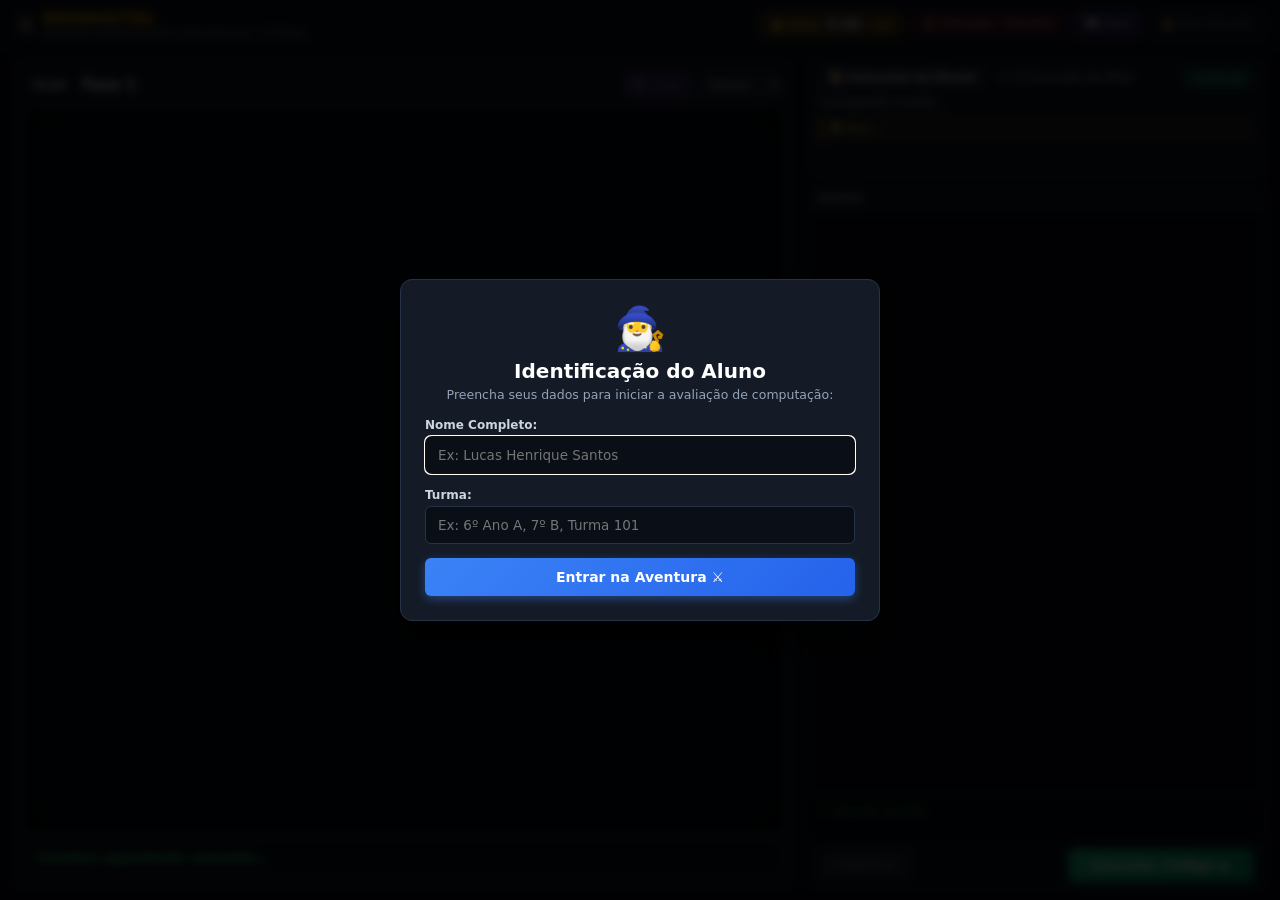
<file: index.html>
<!DOCTYPE html>
<html lang="pt-BR">
<head>
    <meta charset="UTF-8">
    <meta name="viewport" content="width=device-width, initial-scale=1.0">
    <title>EduDigital - Atividade Avaliativa de Pensamento Computacional</title>
    <link rel="stylesheet" href="static/css/style.css">
    <link rel="icon" href="data:image/svg+xml,<svg xmlns='http://www.w3.org/2000/svg' viewBox='0 0 100 100'><text y='.9em' font-size='90'>⚔️</text></svg>">
</head>
<body class="app-body">
    <!-- Cabeçalho Compacto e Ergonômico -->
    <header class="app-header">
        <div class="brand">
            <span class="brand-icon">⚔️</span>
            <div>
                <h1>EDUDIGITAL</h1>
                <div class="subtitle">Avaliação de Pensamento Computacional • 10 Fases</div>
            </div>
        </div>

        <div class="header-center">
            <div class="level-tracker" id="levelTracker">
                <!-- 10 dots das fases gerados dinamicamente via JS -->
            </div>
        </div>

        <div class="header-right">
            <div class="live-score-badge" id="scoreDisplayBadge" title="Nota acumulada na avaliação (0.0 a 4.0)">
                ⭐ Nota: <strong>0.00</strong> / 4.0
            </div>
            <button class="btn-finish-eval" id="btnFinishEval" title="Entregar a avaliação com a nota atual e ver o boletim">
                🚪 Entregar / Desistir
            </button>
            <button class="btn-guide" id="btnOpenGuide" title="Ver Guia dos 4 Pilares">
                📖 Guia
            </button>
            <div class="student-tag" id="studentTag" style="display: none;">
                <span>👤 <strong id="studentNameDisplay">Aluno</strong></span>
                <span class="turma-badge" id="studentTurmaDisplay">Turma</span>
            </div>
            <button class="btn-teacher" id="btnOpenTeacher" title="Acesso restrito para o professor">
                🔒 Área Docente
            </button>
        </div>
    </header>

    <!-- Layout Lado a Lado (Cenário à Esquerda | Código e Instruções à Direita) -->
    <main class="workspace-split">
        <!-- Coluna 1: Cenário da Masmorra (Canvas com visualização desimpedida) -->
        <section class="arena-column">
            <div class="arena-topbar">
                <div class="arena-title-wrap">
                    <span class="pilar-badge" id="pilarBadge">Pilar</span>
                    <h2 class="arena-title" id="questTitle">Fase 1</h2>
                </div>
                <div class="arena-controls">
                    <button class="btn-toggle-overlay active" id="btnToggleOverlay" title="Mostrar/ocultar guias visuais no mapa">
                        🔍 Guias
                    </button>
                    <div class="speed-control">
                        <select id="speedSelect" class="select-clean">
                            <option value="240">Normal</option>
                            <option value="120">Rápido ⚡</option>
                            <option value="40">Ultra 🚀</option>
                        </select>
                    </div>
                </div>
            </div>

            <!-- Viewport Responsivo do Canvas -->
            <div class="canvas-viewport" id="canvasViewport">
                <canvas id="gameCanvas"></canvas>
            </div>

            <!-- Barra Inferior de Status da Arena -->
            <div class="arena-bottombar">
                <div class="arena-status-msg" id="arenaMsg">Cavaleiro aguardando comandos...</div>
                <div class="objectives-inline" id="objectivesList">
                    <!-- Badges com checkboxes dos objetivos da fase -->
                </div>
            </div>
        </section>

        <!-- Coluna 2: Instruções Claras + Console de Código (Sempre Visível Lado a Lado!) -->
        <section class="code-column">
            <!-- Card de Instruções e Missão (Compacto e Bem Posicionado) -->
            <div class="instructions-card">
                <div class="instructions-header">
                    <div class="d-tabs-small">
                        <button class="d-tab-small active" id="tabMissao">📜 Instruções da Missão</button>
                        <button class="d-tab-small" id="tabConceito">🎓 O Conceito do Pilar</button>
                    </div>
                    <span class="phase-pts-pill" id="phasePtsBadge">+0.40 pts</span>
                </div>

                <div class="instructions-body" id="contentMissao">
                    <p class="quest-desc" id="questDesc">Carregando missão...</p>
                    <div class="quest-hint" id="questHint">
                        💡 Dica...
                    </div>
                </div>

                <div class="instructions-body" id="contentConceito" style="display: none;">
                    <p id="didacticDefText" class="didactic-text-compact"></p>
                    <div class="analogy-box-compact">
                        <strong>🍰 Analogia:</strong> <span id="didacticAnalogyText"></span>
                    </div>
                </div>
            </div>

            <!-- Console de Código (Ocupa o restante da tela com botões sempre visíveis) -->
            <div class="code-editor-card">
                <!-- Barra de Comandos Rápidos (Inserção com 1 clique) -->
                <div class="quick-commands-bar">
                    <span class="quick-lbl">Inserir:</span>
                    <div class="quick-commands" id="quickCommands">
                        <!-- Chips de comandos gerados dinamicamente -->
                    </div>
                </div>

                <!-- Textarea de Código que cresce flexivelmente -->
                <div class="editor-textarea-wrapper">
                    <textarea class="code-textarea" id="codeEditor" spellcheck="false"></textarea>
                </div>

                <!-- Console de Execução Passo a Passo -->
                <div class="console-output" id="consoleOutput">
                    > Console pronto.
                </div>

                <!-- Barra de Ação Fixa no Rodapé da Coluna (Nunca some!) -->
                <div class="editor-footer">
                    <button class="btn-reset" id="btnReset" title="Reiniciar posição do herói">↺ Reiniciar</button>
                    <button class="btn-run" id="btnRun">
                        <span>Executar Código</span> ▶
                    </button>
                </div>
            </div>
        </section>
    </main>

    <!-- Modal: Guia Completo dos 4 Pilares -->
    <div class="modal-overlay" id="guideModal">
        <div class="modal-box large">
            <button class="close-btn" id="closeGuideBtn">&times;</button>
            <div class="modal-header" style="text-align: left;">
                <h2>🧭 Os Pilares do Pensamento Computacional</h2>
                <p>Compreenda os fundamentos essenciais avaliados nesta aventura:</p>
            </div>

            <div class="guide-grid">
                <div class="guide-card">
                    <div class="g-icon" style="color: #60a5fa;">1️⃣</div>
                    <h3>Instruções e Algoritmos</h3>
                    <p><strong>O que é:</strong> Uma sequência finita e clara de instruções passo a passo para resolver um problema.</p>
                    <p class="g-example"><em>Exemplo:</em> Seguir uma receita ou um percurso ordenado até o destino.</p>
                </div>

                <div class="guide-card">
                    <div class="g-icon" style="color: #fbbf24;">2️⃣</div>
                    <h3>Decomposição</h3>
                    <p><strong>O que é:</strong> Quebrar um problema grande em partes menores e mais fáceis de resolver.</p>
                    <p class="g-example"><em>Exemplo:</em> Dividir a missão em Subproblema A, Subproblema B e Subproblema C.</p>
                </div>

                <div class="guide-card">
                    <div class="g-icon" style="color: #a78bfa;">3️⃣</div>
                    <h3>Reconhecimento de Padrões</h3>
                    <p><strong>O que é:</strong> Identificar repetições para usar laços <code>repetir(N)</code> em vez de reescrever tudo.</p>
                    <p class="g-example"><em>Exemplo:</em> O refrão de uma música ou uma rota rítmica de passos.</p>
                </div>

                <div class="guide-card">
                    <div class="g-icon" style="color: #f472b6;">4️⃣</div>
                    <h3>Abstração</h3>
                    <p><strong>O que é:</strong> Focar no essencial e criar funções reutilizáveis <code>funcao</code> sem se perder em detalhes.</p>
                    <p class="g-example"><em>Exemplo:</em> O botão de ligar a TV: aciona a rotina inteira sem precisar refazer os fios.</p>
                </div>
            </div>

            <div style="margin-top: 20px; padding: 14px; background: rgba(0,0,0,0.3); border-radius: 8px; border: 1px solid var(--border-color);">
                <h3 style="color: #fbbf24; margin-bottom: 6px; font-size: 15px;">📊 Como a Nota (0 a 4) é calculada na avaliação?</h3>
                <ul style="font-size: 12.5px; color: #cbd5e1; line-height: 1.6; margin-left: 20px;">
                    <li>A atividade possui <strong>10 fases</strong>. Cada fase concluída vale <strong>+0.40 pontos</strong> ($10 \times 0.40 = \mathbf{4.00\text{ pontos}}$).</li>
                    <li>O placar no topo da tela <code>⭐ Nota: X.XX / 4.0</code> acumula seus acertos fase por fase em tempo real.</li>
                    <li>Nas fases de Reconhecimento de Padrões e Abstração, aplicar o laço <code>repetir(N)</code> ou a <code>funcao</code> garante a pontuação máxima da fase.</li>
                </ul>
            </div>
        </div>
    </div>

    <!-- Modal: Identificação do Aluno (Nome e Turma) -->
    <div class="modal-overlay" id="studentModal">
        <div class="modal-box">
            <div class="modal-header">
                <div style="font-size: 42px; margin-bottom: 6px;">🧙‍♂️</div>
                <h2>Identificação do Aluno</h2>
                <p>Preencha seus dados para iniciar a avaliação de computação:</p>
            </div>
            <form id="studentForm">
                <div class="form-group">
                    <label for="inputNome">Nome Completo:</label>
                    <input type="text" id="inputNome" class="form-input" placeholder="Ex: Lucas Henrique Santos" required autofocus>
                </div>
                <div class="form-group">
                    <label for="inputTurma">Turma:</label>
                    <input type="text" id="inputTurma" class="form-input" placeholder="Ex: 6º Ano A, 7º B, Turma 101" required>
                </div>
                <button type="submit" class="btn-submit">Entrar na Aventura ⚔️</button>
            </form>
        </div>
    </div>

    <!-- Modal: Login do Professor (Protegido por Senha Luana@2011) -->
    <div class="modal-overlay" id="teacherModal">
        <div class="modal-box">
            <button class="close-btn" id="closeTeacherBtn">&times;</button>
            <div class="modal-header">
                <div style="font-size: 36px; margin-bottom: 6px;">🔐</div>
                <h2>Acesso Docente</h2>
                <p>Área restrita para consulta de relatórios e notas.</p>
            </div>
            <form id="teacherLoginForm">
                <div class="form-group">
                    <label for="inputTeacherPass">Senha de Acesso:</label>
                    <input type="password" id="inputTeacherPass" class="form-input" placeholder="Digite a senha..." required>
                </div>
                <div id="teacherError" style="color: #ef4444; font-size: 13px; margin-bottom: 12px; display: none;"></div>
                <button type="submit" class="btn-submit">Entrar no Painel</button>
            </form>
        </div>
    </div>

    <!-- Modal: Painel do Professor -->
    <div class="modal-overlay" id="teacherDashModal">
        <div class="modal-box large">
            <button class="close-btn" id="closeDashBtn">&times;</button>
            <div class="modal-header" style="text-align: left;">
                <h2>📊 Painel de Avaliações - Professor</h2>
                <p>Acompanhamento de notas acumuladas (0 a 4) e desempenho por pilar.</p>
            </div>

            <div class="stats-bar">
                <div class="stat-metric">
                    <div class="val" id="statTotalAlunos">0</div>
                    <div class="lbl">Alunos Avaliados</div>
                </div>
                <div class="stat-metric">
                    <div class="val" id="statMediaGeral">0.0</div>
                    <div class="lbl">Média da Turma (0 a 4)</div>
                </div>
                <div class="stat-metric">
                    <div class="val" id="statNivel4" style="color: #34d399;">0</div>
                    <div class="lbl">Nível 4 (Avançado)</div>
                </div>
                <div class="stat-metric">
                    <div class="val" id="statNivel3" style="color: #60a5fa;">0</div>
                    <div class="lbl">Nível 3 (Proficiente)</div>
                </div>
            </div>

            <div class="teacher-toolbar">
                <div style="display: flex; gap: 8px; align-items: center;">
                    <label for="filterTurma" style="font-size: 13px; color: var(--text-muted);">Filtrar por Turma:</label>
                    <select id="filterTurma" class="form-input" style="width: auto; padding: 6px 12px;">
                        <option value="">Todas as Turmas</option>
                    </select>
                </div>
                <button class="btn-submit" id="btnExportCsv" style="width: auto; padding: 8px 16px; font-size: 13px;">
                    📥 Baixar Planilha (Excel/CSV)
                </button>
            </div>

            <div style="overflow-x: auto; max-height: 380px;">
                <table class="custom-table">
                    <thead>
                        <tr>
                            <th>Aluno</th>
                            <th>Turma</th>
                            <th>Status</th>
                            <th>Fase Atual</th>
                            <th>Nota (0 a 4)</th>
                            <th>Instruções</th>
                            <th>Algoritmo</th>
                            <th>Decomposição</th>
                            <th>Padrões</th>
                            <th>Abstração</th>
                            <th>Última Atualização</th>
                            <th>Ação</th>
                        </tr>
                    </thead>
                    <tbody id="teacherTableBody">
                    </tbody>
                </table>
            </div>
        </div>
    </div>

    <!-- Modal de Confirmação: Desistir / Entregar com Nota Atual -->
    <div class="modal-overlay" id="confirmSurrenderModal">
        <div class="modal-box" style="max-width: 440px; text-align: center;">
            <button class="close-btn" id="closeSurrenderBtn">&times;</button>
            <div style="font-size: 38px; margin-bottom: 8px;">📋</div>
            <h2 style="color: #fff; margin-bottom: 6px;">Entregar Avaliação?</h2>
            <p style="color: var(--text-muted); font-size: 13.5px; line-height: 1.5; margin-bottom: 16px;">
                Você está atualmente na <strong id="surrenderPhaseText" style="color: #60a5fa;">Fase 1 de 10</strong> com a nota acumulada de <strong id="surrenderScoreText" style="color: #34d399;">0.00 / 4.0</strong>.<br><br>
                Deseja encerrar agora e gerar seu boletim final de desempenho?
            </p>
            <div style="display: flex; gap: 10px; justify-content: center;">
                <button class="btn-reset" id="btnCancelSurrender" style="padding: 9px 16px; border-radius: 6px;">
                    Continuar Jogando ⚔️
                </button>
                <button class="btn-submit" id="btnConfirmSurrender" style="background: #e11d48; width: auto; padding: 9px 18px; border-radius: 6px;">
                    Sim, Entregar Avaliação 🚪
                </button>
            </div>
        </div>
    </div>

    <!-- Modal: Certificado Final de Conclusão -->
    <div class="modal-overlay" id="certModal">
        <div class="modal-box certificate-card">
            <div style="font-size: 36px;" id="certIcon">🏆</div>
            <h2 style="color: #fff; margin-top: 4px;" id="certMainTitle">Boletim de Avaliação</h2>
            <p style="color: var(--text-muted); font-size: 14px;">
                Aluno: <strong id="certStudentName" style="color: #60a5fa;"></strong> | Turma: <span id="certTurma" class="turma-badge"></span>
            </p>

            <div class="cert-badge" id="certScoreBadge" style="margin-top: 14px;">
                <span id="certFinalScore">4.0</span>
                <span class="cert-grade-label">Nota Final</span>
            </div>

            <h3 id="certConceito" style="color: #fbbf24; font-size: 16px; margin-bottom: 6px;">Nível</h3>
            <p id="certFeedback" style="font-size: 12.5px; color: #cbd5e1; line-height: 1.5; margin-bottom: 16px;"></p>

            <div style="text-align: left; margin-bottom: 6px;">
                <h4 style="font-size: 11px; text-transform: uppercase; color: var(--text-muted); letter-spacing: 0.5px;">Desempenho por Pilar (Escala 0 a 4):</h4>
            </div>

            <div class="pillars-grid">
                <div class="pillar-stat-card">
                    <div class="p-name">Instruções</div>
                    <div class="p-score" id="certScoreInstrucoes">-</div>
                </div>
                <div class="pillar-stat-card">
                    <div class="p-name">Algoritmo</div>
                    <div class="p-score" id="certScoreAlgoritmo">-</div>
                </div>
                <div class="pillar-stat-card">
                    <div class="p-name">Decomposição</div>
                    <div class="p-score" id="certScoreDecomposicao">-</div>
                </div>
                <div class="pillar-stat-card">
                    <div class="p-name">Padrões</div>
                    <div class="p-score" id="certScorePadroes">-</div>
                </div>
                <div class="pillar-stat-card">
                    <div class="p-name">Abstração</div>
                    <div class="p-score" id="certScoreAbstracao">-</div>
                </div>
            </div>

            <p style="font-size: 12px; color: #10b981; margin: 12px 0;">✓ Sua nota e código foram registrados com sucesso!</p>

            <button class="btn-submit" id="btnCloseCert">Fechar e Explorar Masmorra</button>
        </div>
    </div>

    <!-- Scripts -->
    <script src="static/js/audio.js"></script>
    <script src="static/js/levels.js"></script>
    <script src="static/js/engine.js"></script>
    <script src="static/js/evaluator.js"></script>
    <script src="static/js/app.js"></script>
</body>
</html>
</file>
<file: static/css/style.css>
:root {
    --bg-dark: #080c14;
    --bg-card: #121824;
    --bg-card-alt: #1a2232;
    --border-color: #263347;
    --primary: #3b82f6;
    --primary-hover: #2563eb;
    --accent-gold: #f59e0b;
    --accent-emerald: #10b981;
    --accent-ruby: #ef4444;
    --accent-purple: #8b5cf6;
    --text-main: #f8fafc;
    --text-muted: #94a3b8;
    --code-bg: #090d15;
    --radius: 8px;
}

* {
    box-sizing: border-box;
    margin: 0;
    padding: 0;
    font-family: 'Segoe UI', system-ui, -apple-system, sans-serif;
}

/* Corpo Fixo sem Rolagem Geral (100% da Altura da Tela) */
body.app-body {
    background: var(--bg-dark);
    color: var(--text-main);
    height: 100vh;
    max-height: 100vh;
    overflow: hidden;
    display: flex;
    flex-direction: column;
}

/* Header Compacto (48px) */
.app-header {
    height: 48px;
    background: #0d121c;
    border-bottom: 1.5px solid var(--border-color);
    padding: 0 16px;
    display: flex;
    justify-content: space-between;
    align-items: center;
    flex-shrink: 0;
    z-index: 50;
}

.brand {
    display: flex;
    align-items: center;
    gap: 8px;
}

.brand-icon {
    font-size: 22px;
    filter: drop-shadow(0 0 8px rgba(245, 158, 11, 0.6));
}

.brand h1 {
    font-size: 16px;
    font-weight: 800;
    letter-spacing: 0.5px;
    background: linear-gradient(135deg, #fbbf24, #f59e0b, #ef4444);
    -webkit-background-clip: text;
    -webkit-text-fill-color: transparent;
}

.brand .subtitle {
    font-size: 10px;
    color: var(--text-muted);
}

.header-center {
    display: flex;
    align-items: center;
}

.level-tracker {
    display: flex;
    gap: 3px;
    align-items: center;
    max-width: 520px;
    overflow-x: auto;
}

.level-dot {
    width: 22px;
    height: 22px;
    border-radius: 50%;
    background: var(--bg-card);
    border: 1.5px solid var(--border-color);
    display: flex;
    align-items: center;
    justify-content: center;
    font-size: 10px;
    font-weight: bold;
    color: var(--text-muted);
    cursor: pointer;
    transition: all 0.2s;
    flex-shrink: 0;
}

.level-dot.active {
    border-color: var(--accent-gold);
    color: #fff;
    background: rgba(245, 158, 11, 0.25);
    box-shadow: 0 0 8px rgba(245, 158, 11, 0.5);
    transform: scale(1.15);
}

.level-dot.completed {
    border-color: var(--accent-emerald);
    background: var(--accent-emerald);
    color: #fff;
}

.header-right {
    display: flex;
    align-items: center;
    gap: 8px;
}

.btn-finish-eval {
    background: rgba(225, 29, 72, 0.15);
    border: 1px solid rgba(225, 29, 72, 0.45);
    color: #fb7185;
    padding: 4px 10px;
    border-radius: 6px;
    font-size: 11px;
    font-weight: 600;
    cursor: pointer;
    transition: all 0.2s;
    display: flex;
    align-items: center;
    gap: 4px;
}

.btn-finish-eval:hover {
    background: #e11d48;
    color: #fff;
    box-shadow: 0 0 10px rgba(225, 29, 72, 0.4);
}

.live-score-badge {
    background: rgba(245, 158, 11, 0.15);
    border: 1px solid var(--accent-gold);
    color: #fbbf24;
    padding: 3px 10px;
    border-radius: 14px;
    font-size: 11.5px;
    font-weight: 600;
}

.live-score-badge strong {
    font-size: 13.5px;
    color: #fff;
}

.btn-guide {
    background: rgba(139, 92, 246, 0.15);
    border: 1px solid var(--accent-purple);
    color: #c084fc;
    padding: 4px 10px;
    border-radius: 6px;
    font-size: 11px;
    font-weight: 600;
    cursor: pointer;
    transition: all 0.2s;
}

.btn-guide:hover {
    background: var(--accent-purple);
    color: #fff;
}

.student-tag {
    background: var(--bg-card);
    border: 1px solid var(--border-color);
    padding: 4px 10px;
    border-radius: 14px;
    display: flex;
    align-items: center;
    gap: 6px;
    font-size: 11.5px;
}

.student-tag .turma-badge {
    background: var(--primary);
    color: #fff;
    padding: 1px 6px;
    border-radius: 8px;
    font-size: 10px;
    font-weight: bold;
}

.btn-teacher {
    background: transparent;
    border: 1px solid #475569;
    color: var(--text-muted);
    padding: 4px 10px;
    border-radius: 6px;
    font-size: 11px;
    cursor: pointer;
}

.btn-teacher:hover {
    color: #fff;
    border-color: #94a3b8;
    background: rgba(255, 255, 255, 0.05);
}

/* Layout Dividido Lado a Lado (100% Viewport) */
.workspace-split {
    flex: 1;
    height: calc(100vh - 48px);
    display: grid;
    grid-template-columns: 1fr 460px;
    gap: 12px;
    padding: 10px 14px 12px 14px;
    overflow: hidden;
}

@media (max-width: 1024px) {
    body.app-body {
        overflow-y: auto;
        height: auto;
    }
    .workspace-split {
        grid-template-columns: 1fr;
        height: auto;
        overflow: visible;
    }
}

/* Coluna 1: Arena do Jogo */
.arena-column {
    display: flex;
    flex-direction: column;
    height: 100%;
    min-height: 0;
    background: var(--bg-card);
    border: 1px solid var(--border-color);
    border-radius: var(--radius);
    padding: 10px;
    overflow: hidden;
}

.arena-topbar {
    display: flex;
    justify-content: space-between;
    align-items: center;
    margin-bottom: 8px;
    height: 32px;
    flex-shrink: 0;
}

.arena-title-wrap {
    display: flex;
    align-items: center;
    gap: 8px;
}

.arena-title {
    font-size: 15px;
    font-weight: 700;
    color: #fff;
}

.pilar-badge {
    padding: 3px 8px;
    border-radius: 6px;
    font-size: 10px;
    font-weight: 700;
    text-transform: uppercase;
}

.pilar-instrucoes { background: rgba(59, 130, 246, 0.2); color: #60a5fa; border: 1px solid #3b82f6; }
.pilar-algoritmo { background: rgba(16, 185, 129, 0.2); color: #34d399; border: 1px solid #10b981; }
.pilar-decomposicao { background: rgba(245, 158, 11, 0.2); color: #fbbf24; border: 1px solid #f59e0b; }
.pilar-padroes { background: rgba(139, 92, 246, 0.2); color: #a78bfa; border: 1px solid #8b5cf6; }
.pilar-abstracao { background: rgba(236, 72, 153, 0.2); color: #f472b6; border: 1px solid #ec4899; }

.arena-controls {
    display: flex;
    align-items: center;
    gap: 8px;
}

.btn-toggle-overlay {
    background: var(--bg-card-alt);
    border: 1px solid var(--border-color);
    color: #94a3b8;
    padding: 4px 8px;
    border-radius: 6px;
    font-size: 11px;
    cursor: pointer;
}

.btn-toggle-overlay.active {
    border-color: var(--accent-purple);
    color: #c084fc;
    background: rgba(139, 92, 246, 0.15);
}

.select-clean {
    background: var(--bg-card-alt);
    border: 1px solid var(--border-color);
    color: #fff;
    padding: 4px 6px;
    border-radius: 6px;
    font-size: 11px;
    outline: none;
}

/* Canvas Viewport que se ajusta automaticamente sem transbordar */
.canvas-viewport {
    flex: 1;
    min-height: 0;
    background: #060910;
    border: 1.5px solid #1c2738;
    border-radius: 6px;
    display: flex;
    align-items: center;
    justify-content: center;
    overflow: hidden;
    box-shadow: inset 0 0 25px rgba(0, 0, 0, 0.85);
}

canvas {
    display: block;
}

/* Barra de Status Inferior da Arena */
.arena-bottombar {
    height: 38px;
    flex-shrink: 0;
    margin-top: 8px;
    padding: 0 10px;
    background: #0b1018;
    border-radius: 6px;
    border: 1px solid var(--border-color);
    display: flex;
    justify-content: space-between;
    align-items: center;
    gap: 10px;
    overflow-x: auto;
}

.arena-status-msg {
    font-size: 12px;
    color: #38ef7d;
    font-weight: 600;
    white-space: nowrap;
}

.objectives-inline {
    display: flex;
    gap: 6px;
    align-items: center;
    flex-shrink: 0;
}

.objective-item {
    background: var(--bg-card-alt);
    padding: 3px 8px;
    border-radius: 12px;
    display: flex;
    align-items: center;
    gap: 5px;
    font-size: 11px;
    color: #94a3b8;
    border: 1px solid rgba(255,255,255,0.06);
    white-space: nowrap;
}

.objective-item.done {
    border-color: var(--accent-emerald);
    background: rgba(16, 185, 129, 0.15);
    color: #6ee7b7;
}

.objective-check {
    width: 14px;
    height: 14px;
    border-radius: 50%;
    border: 1px solid #64748b;
    display: flex;
    align-items: center;
    justify-content: center;
    font-size: 9px;
}

.objective-item.done .objective-check {
    background: var(--accent-emerald);
    border-color: var(--accent-emerald);
    color: #fff;
}

/* Coluna 2: Instruções + Editor */
.code-column {
    display: flex;
    flex-direction: column;
    height: 100%;
    min-height: 0;
    gap: 8px;
    overflow: hidden;
}

/* Card de Instruções Compacto no Topo */
.instructions-card {
    height: 120px;
    min-height: 100px;
    max-height: 135px;
    flex-shrink: 0;
    background: var(--bg-card);
    border: 1px solid var(--border-color);
    border-radius: var(--radius);
    padding: 8px 12px;
    display: flex;
    flex-direction: column;
    overflow-y: auto;
}

.instructions-header {
    display: flex;
    justify-content: space-between;
    align-items: center;
    margin-bottom: 6px;
}

.d-tabs-small {
    display: flex;
    gap: 4px;
}

.d-tab-small {
    background: transparent;
    border: none;
    color: var(--text-muted);
    font-size: 11px;
    font-weight: 600;
    padding: 3px 8px;
    border-radius: 4px;
    cursor: pointer;
}

.d-tab-small.active {
    background: var(--bg-card-alt);
    color: #fff;
    border: 1px solid var(--border-color);
}

.phase-pts-pill {
    background: rgba(16, 185, 129, 0.15);
    color: #34d399;
    border: 1px solid #10b981;
    padding: 1px 6px;
    border-radius: 10px;
    font-size: 10.5px;
    font-weight: 700;
}

.instructions-body {
    display: flex;
    flex-direction: column;
    gap: 6px;
}

.quest-desc {
    font-size: 12px;
    line-height: 1.45;
    color: #cbd5e1;
    white-space: pre-line;
}

.quest-hint {
    background: rgba(245, 158, 11, 0.1);
    border-left: 2.5px solid var(--accent-gold);
    padding: 5px 8px;
    border-radius: 3px;
    font-size: 11px;
    color: #fef08a;
    line-height: 1.35;
}

.didactic-text-compact {
    font-size: 11.5px;
    line-height: 1.4;
    color: #cbd5e1;
}

.analogy-box-compact {
    background: rgba(59, 130, 246, 0.1);
    border-left: 2.5px solid #3b82f6;
    padding: 5px 8px;
    border-radius: 3px;
    font-size: 11px;
    color: #bfdbfe;
    line-height: 1.35;
}

/* Card do Console de Programação (Ocupa Todo o Restante da Tela) */
.code-editor-card {
    flex: 1;
    min-height: 0;
    background: var(--bg-card);
    border: 1px solid var(--border-color);
    border-radius: var(--radius);
    display: flex;
    flex-direction: column;
    overflow: hidden;
}

.quick-commands-bar {
    padding: 6px 10px;
    background: #0f1522;
    border-bottom: 1px solid var(--border-color);
    display: flex;
    align-items: center;
    gap: 6px;
    flex-shrink: 0;
    flex-wrap: wrap;
}

.quick-lbl {
    font-size: 10px;
    text-transform: uppercase;
    color: var(--text-muted);
    font-weight: 700;
}

.quick-commands {
    display: flex;
    flex-wrap: wrap;
    gap: 5px;
}

.cmd-chip {
    background: var(--bg-card-alt);
    border: 1px solid var(--border-color);
    color: #cbd5e1;
    padding: 3px 8px;
    border-radius: 5px;
    font-size: 11px;
    cursor: pointer;
    font-family: monospace;
    display: flex;
    align-items: center;
    gap: 4px;
    transition: all 0.15s;
}

.cmd-chip:hover {
    background: var(--primary);
    color: #fff;
    border-color: var(--primary);
}

.editor-textarea-wrapper {
    flex: 1;
    min-height: 0;
    position: relative;
    background: var(--code-bg);
}

.code-textarea {
    width: 100%;
    height: 100%;
    background: transparent;
    border: none;
    outline: none;
    color: #e6edf3;
    font-family: 'Fira Code', 'Consolas', monospace;
    font-size: 13.5px;
    line-height: 1.45;
    padding: 10px 14px;
    resize: none;
    white-space: pre;
}

.console-output {
    height: 44px;
    min-height: 40px;
    max-height: 50px;
    flex-shrink: 0;
    background: #06090f;
    border-top: 1px solid var(--border-color);
    padding: 6px 12px;
    font-family: monospace;
    font-size: 11px;
    overflow-y: auto;
    color: #38ef7d;
    line-height: 1.4;
}

.editor-footer {
    height: 46px;
    flex-shrink: 0;
    background: #0d121c;
    padding: 0 12px;
    border-top: 1.5px solid var(--border-color);
    display: flex;
    justify-content: space-between;
    align-items: center;
    gap: 10px;
}

.btn-run {
    background: linear-gradient(135deg, #10b981, #059669);
    color: #fff;
    border: none;
    padding: 8px 22px;
    border-radius: 6px;
    font-weight: 700;
    font-size: 13.5px;
    cursor: pointer;
    display: flex;
    align-items: center;
    gap: 6px;
    box-shadow: 0 3px 10px rgba(16, 185, 129, 0.4);
    transition: all 0.15s;
}

.btn-run:hover {
    transform: translateY(-1px);
    box-shadow: 0 4px 14px rgba(16, 185, 129, 0.5);
}

.btn-run:disabled {
    opacity: 0.6;
    cursor: not-allowed;
    transform: none;
}

.btn-reset {
    background: var(--bg-card-alt);
    border: 1px solid var(--border-color);
    color: var(--text-muted);
    padding: 7px 12px;
    border-radius: 6px;
    font-size: 12px;
    cursor: pointer;
}

.btn-reset:hover {
    color: #fff;
    border-color: #64748b;
}

/* Modais */
.modal-overlay {
    position: fixed;
    top: 0;
    left: 0;
    width: 100%;
    height: 100%;
    background: rgba(0, 0, 0, 0.85);
    backdrop-filter: blur(5px);
    display: flex;
    align-items: center;
    justify-content: center;
    z-index: 100;
    padding: 16px;
    opacity: 0;
    pointer-events: none;
    transition: opacity 0.25s;
}

.modal-overlay.active {
    opacity: 1;
    pointer-events: all;
}

.modal-box {
    background: #141b27;
    border: 1.5px solid var(--border-color);
    border-radius: 12px;
    width: 100%;
    max-width: 480px;
    padding: 24px;
    box-shadow: 0 16px 40px rgba(0,0,0,0.7);
    position: relative;
}

.modal-box.large {
    max-width: 900px;
    max-height: 88vh;
    overflow-y: auto;
}

.modal-header {
    text-align: center;
    margin-bottom: 16px;
}

.modal-header h2 {
    font-size: 20px;
    color: #fff;
    margin-bottom: 4px;
}

.modal-header p {
    font-size: 12.5px;
    color: var(--text-muted);
}

.form-group {
    margin-bottom: 14px;
}

.form-group label {
    display: block;
    font-size: 12px;
    font-weight: 600;
    color: #cbd5e1;
    margin-bottom: 4px;
}

.form-input {
    width: 100%;
    padding: 10px 12px;
    background: #090e17;
    border: 1px solid var(--border-color);
    border-radius: 6px;
    color: #fff;
    font-size: 13.5px;
}

.btn-submit {
    width: 100%;
    padding: 11px;
    background: linear-gradient(135deg, #3b82f6, #2563eb);
    color: #fff;
    border: none;
    border-radius: 6px;
    font-size: 14px;
    font-weight: 700;
    cursor: pointer;
    box-shadow: 0 3px 10px rgba(59, 130, 246, 0.4);
}

.close-btn {
    position: absolute;
    top: 14px;
    right: 14px;
    background: transparent;
    border: none;
    color: var(--text-muted);
    font-size: 20px;
    cursor: pointer;
}

/* Guia Modal */
.guide-grid {
    display: grid;
    grid-template-columns: repeat(auto-fit, minmax(190px, 1fr));
    gap: 12px;
    margin-top: 16px;
}

.guide-card {
    background: var(--bg-card-alt);
    border: 1px solid var(--border-color);
    border-radius: 8px;
    padding: 12px;
    display: flex;
    flex-direction: column;
    gap: 6px;
}

.guide-card h3 {
    font-size: 13.5px;
    color: #fff;
}

.guide-card p {
    font-size: 11.5px;
    line-height: 1.45;
    color: #cbd5e1;
}

.guide-card .g-example {
    background: rgba(0,0,0,0.25);
    padding: 6px;
    border-radius: 4px;
    font-size: 11px;
    color: #94a3b8;
}

/* Certificado */
.certificate-card {
    text-align: center;
    padding: 20px;
}

.cert-badge {
    width: 86px;
    height: 86px;
    margin: 0 auto 12px auto;
    border-radius: 50%;
    display: flex;
    flex-direction: column;
    align-items: center;
    justify-content: center;
    font-size: 30px;
    font-weight: 900;
    color: #fff;
    box-shadow: 0 0 20px rgba(245, 158, 11, 0.5);
}

.cert-grade-label {
    font-size: 10px;
    text-transform: uppercase;
    letter-spacing: 0.5px;
}

.pillars-grid {
    display: grid;
    grid-template-columns: repeat(auto-fit, minmax(110px, 1fr));
    gap: 8px;
    margin: 14px 0;
}

.pillar-stat-card {
    background: var(--bg-card-alt);
    border: 1px solid var(--border-color);
    padding: 8px;
    border-radius: 8px;
    text-align: center;
}

.pillar-stat-card .p-name {
    font-size: 10px;
    color: var(--text-muted);
}

.pillar-stat-card .p-score {
    font-size: 16px;
    font-weight: 800;
    color: #38ef7d;
}

/* Tabela Docente */
.teacher-toolbar {
    display: flex;
    justify-content: space-between;
    align-items: center;
    margin-bottom: 12px;
}

.stats-bar {
    display: grid;
    grid-template-columns: repeat(4, 1fr);
    gap: 10px;
    margin-bottom: 16px;
}

.stat-metric {
    background: #0b1018;
    border: 1px solid var(--border-color);
    border-radius: 6px;
    padding: 8px;
    text-align: center;
}

.stat-metric .val {
    font-size: 18px;
    font-weight: 800;
    color: #60a5fa;
}

.stat-metric .lbl {
    font-size: 10px;
    color: var(--text-muted);
    text-transform: uppercase;
}

.custom-table {
    width: 100%;
    border-collapse: collapse;
    font-size: 12px;
}

.custom-table th {
    background: #0b1018;
    color: #94a3b8;
    padding: 8px 10px;
    border-bottom: 1.5px solid var(--border-color);
    text-align: left;
}

.custom-table td {
    padding: 8px 10px;
    border-bottom: 1px solid var(--border-color);
    color: #cbd5e1;
}

.grade-pill {
    padding: 2px 6px;
    border-radius: 10px;
    font-weight: 700;
    font-size: 11px;
}

.grade-4 { background: rgba(16, 185, 129, 0.2); color: #34d399; border: 1px solid #10b981; }
.grade-3 { background: rgba(59, 130, 246, 0.2); color: #60a5fa; border: 1px solid #3b82f6; }
.grade-2 { background: rgba(245, 158, 11, 0.2); color: #fbbf24; border: 1px solid #f59e0b; }
.grade-1 { background: rgba(239, 68, 68, 0.2); color: #f87171; border: 1px solid #ef4444; }

.status-badge {
    padding: 2px 7px;
    border-radius: 10px;
    font-size: 10.5px;
    font-weight: 600;
    display: inline-block;
}
.status-andamento {
    background: rgba(245, 158, 11, 0.15);
    color: #fbbf24;
    border: 1px solid rgba(245, 158, 11, 0.4);
}
.status-concluido {
    background: rgba(16, 185, 129, 0.15);
    color: #34d399;
    border: 1px solid rgba(16, 185, 129, 0.4);
}
.status-desistiu {
    background: rgba(148, 163, 184, 0.15);
    color: #94a3b8;
    border: 1px solid rgba(148, 163, 184, 0.4);
}

.btn-icon {
    background: transparent;
    border: none;
    cursor: pointer;
    font-size: 13px;
    color: #ef4444;
}

/* ==========================================================================
   RESPONSIVIDADE COMPLETA (Mobile, Tablets e Desktops)
   Garante funcionamento perfeito em telas de 320px a 4K
   ========================================================================== */

/* Tablets e Laptops Menores (<= 1024px) */
@media (max-width: 1024px) {
    body.app-body {
        overflow-y: auto;
        height: auto;
        min-height: 100vh;
    }
    .workspace-split {
        grid-template-columns: 1fr;
        height: auto;
        overflow: visible;
        padding: 10px;
        gap: 12px;
    }
    .arena-column {
        height: auto;
        min-height: 380px;
    }
    .canvas-viewport {
        min-height: 280px;
        max-height: 480px;
    }
    .code-column {
        height: auto;
        min-height: 520px;
        overflow: visible;
    }
    .instructions-card {
        height: auto;
        min-height: 100px;
        max-height: 190px;
    }
    .code-editor-card {
        height: auto;
        min-height: 400px;
    }
    .editor-textarea-wrapper {
        min-height: 220px;
    }
    .code-textarea {
        min-height: 220px;
    }
}

/* Telas Médias e Tablets (<= 900px) */
@media (max-width: 900px) {
    .app-header {
        height: auto;
        min-height: 50px;
        padding: 6px 10px;
        flex-wrap: wrap;
        gap: 6px;
    }
    .brand {
        flex-shrink: 0;
    }
    .header-center {
        order: 3;
        width: 100%;
        justify-content: flex-start;
        padding: 4px 0 2px 0;
        border-top: 1px solid rgba(255, 255, 255, 0.08);
    }
    .level-tracker {
        max-width: 100%;
        width: 100%;
        overflow-x: auto;
        -webkit-overflow-scrolling: touch;
        scrollbar-width: none;
        padding-bottom: 2px;
    }
    .level-tracker::-webkit-scrollbar {
        display: none;
    }
    .header-right {
        flex-wrap: wrap;
        gap: 5px;
        margin-left: auto;
    }
    .modal-box.large {
        max-width: 95vw;
        max-height: 90vh;
        padding: 16px;
    }
    .stats-bar {
        grid-template-columns: repeat(2, 1fr);
        gap: 8px;
    }
}

/* Celulares e Telas Pequenas (<= 640px) */
@media (max-width: 640px) {
    .brand h1 {
        font-size: 14px;
    }
    .brand .subtitle {
        display: none;
    }
    .live-score-badge {
        font-size: 11px;
        padding: 2px 8px;
    }
    .btn-finish-eval {
        font-size: 10.5px;
        padding: 4px 7px;
    }
    .btn-guide {
        font-size: 10.5px;
        padding: 4px 7px;
    }
    .btn-teacher {
        font-size: 10.5px;
        padding: 4px 7px;
    }
    .student-tag {
        font-size: 10.5px;
        padding: 2px 6px;
    }
    .level-dot {
        width: 20px;
        height: 20px;
        font-size: 9px;
    }

    .arena-topbar {
        height: auto;
        flex-wrap: wrap;
        gap: 6px;
        margin-bottom: 6px;
    }
    .arena-title {
        font-size: 13.5px;
    }
    .arena-bottombar {
        height: auto;
        min-height: 36px;
        padding: 6px 8px;
        flex-wrap: wrap;
        gap: 6px;
    }
    .arena-status-msg {
        font-size: 11px;
        white-space: normal;
    }
    .objectives-inline {
        flex-wrap: wrap;
        gap: 4px;
        width: 100%;
    }
    .objective-item {
        font-size: 10px;
        padding: 2px 6px;
        white-space: normal;
    }

    .quick-commands-bar {
        padding: 4px 8px;
    }
    .cmd-chip {
        padding: 3px 6px;
        font-size: 10.5px;
    }
    .editor-footer {
        height: 42px;
        padding: 0 8px;
    }
    .btn-run {
        padding: 7px 14px;
        font-size: 12.5px;
    }
    .btn-reset {
        padding: 5px 9px;
        font-size: 11px;
    }

    /* Modais responsivos para celular */
    .modal-box {
        padding: 16px 14px;
        margin: 6px;
        border-radius: 10px;
    }
    .modal-box.large {
        padding: 14px;
        max-width: 96vw;
        max-height: 92vh;
    }
    .modal-header h2 {
        font-size: 17px;
    }
    .modal-header p {
        font-size: 11.5px;
    }
    .guide-grid {
        grid-template-columns: 1fr;
        gap: 8px;
    }
    .pillars-grid {
        grid-template-columns: repeat(2, 1fr);
        gap: 6px;
    }
    .cert-badge {
        width: 80px;
        height: 80px;
        font-size: 24px;
    }
    .teacher-toolbar {
        flex-direction: column;
        align-items: stretch;
        gap: 8px;
    }
    .teacher-toolbar .btn-submit {
        width: 100% !important;
    }
    .custom-table th,
    .custom-table td {
        padding: 6px 6px;
        font-size: 11px;
    }
}
</file>
